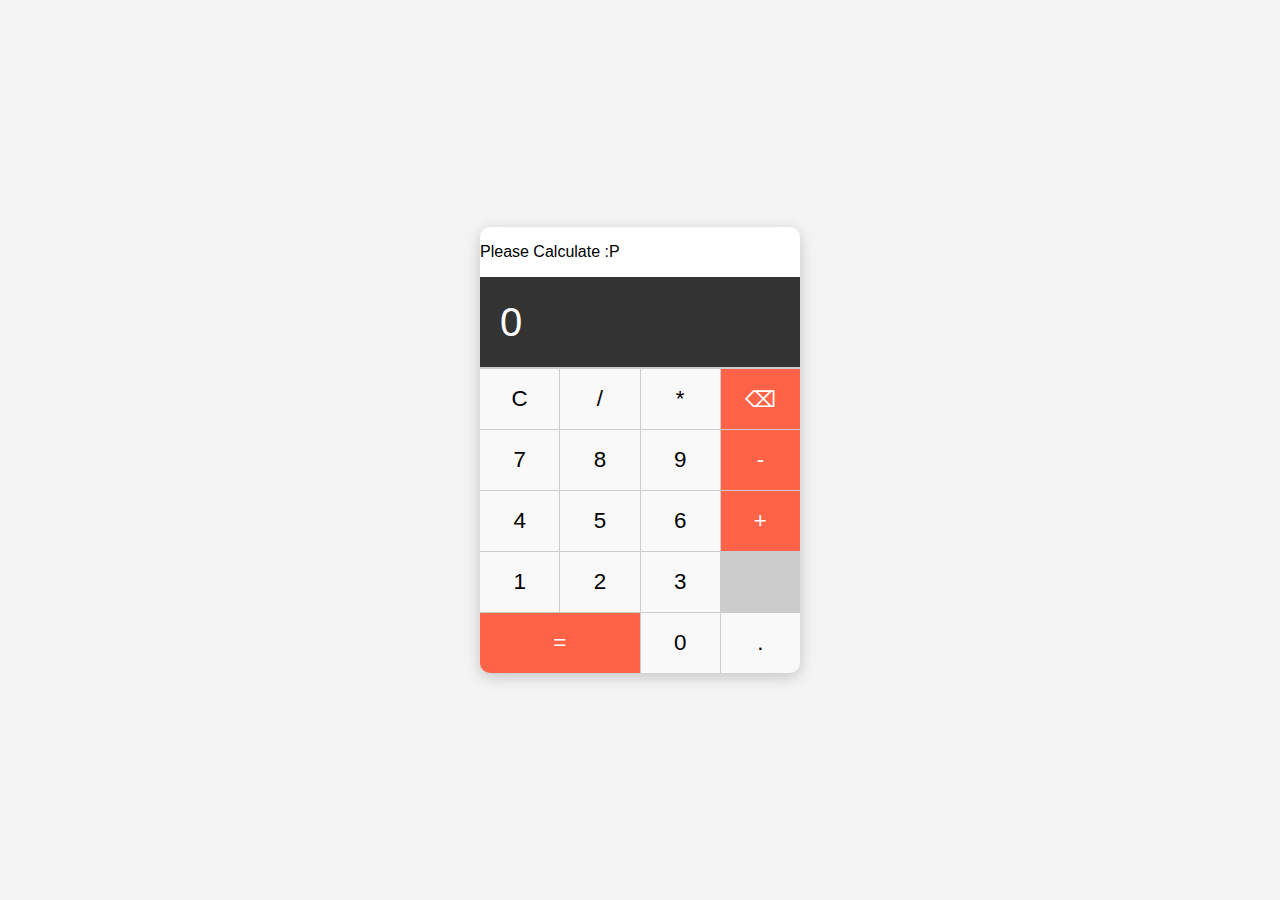
<file: Calc/index.html>
<!DOCTYPE html>
<html lang="en">
<head>
    <meta charset="UTF-8">
    <meta name="viewport" content="width=device-width, initial-scale=1.0">
    <title>Calculator</title>
    <link rel="stylesheet" href="style.css">
</head>
<body>
    <div class="calculator">
        <p class="msg">Please Calculate :P</p>
        <div class="display" id="display">
            <!-- <div  type="text" class="input" id="input" placeholder="Enter Input to Calculate">  </div> -->
        </div>
        <div class="buttons" id="buttons"></div>
    </div>
    <script src="script.js"></script>
</body>
</html>
</file>
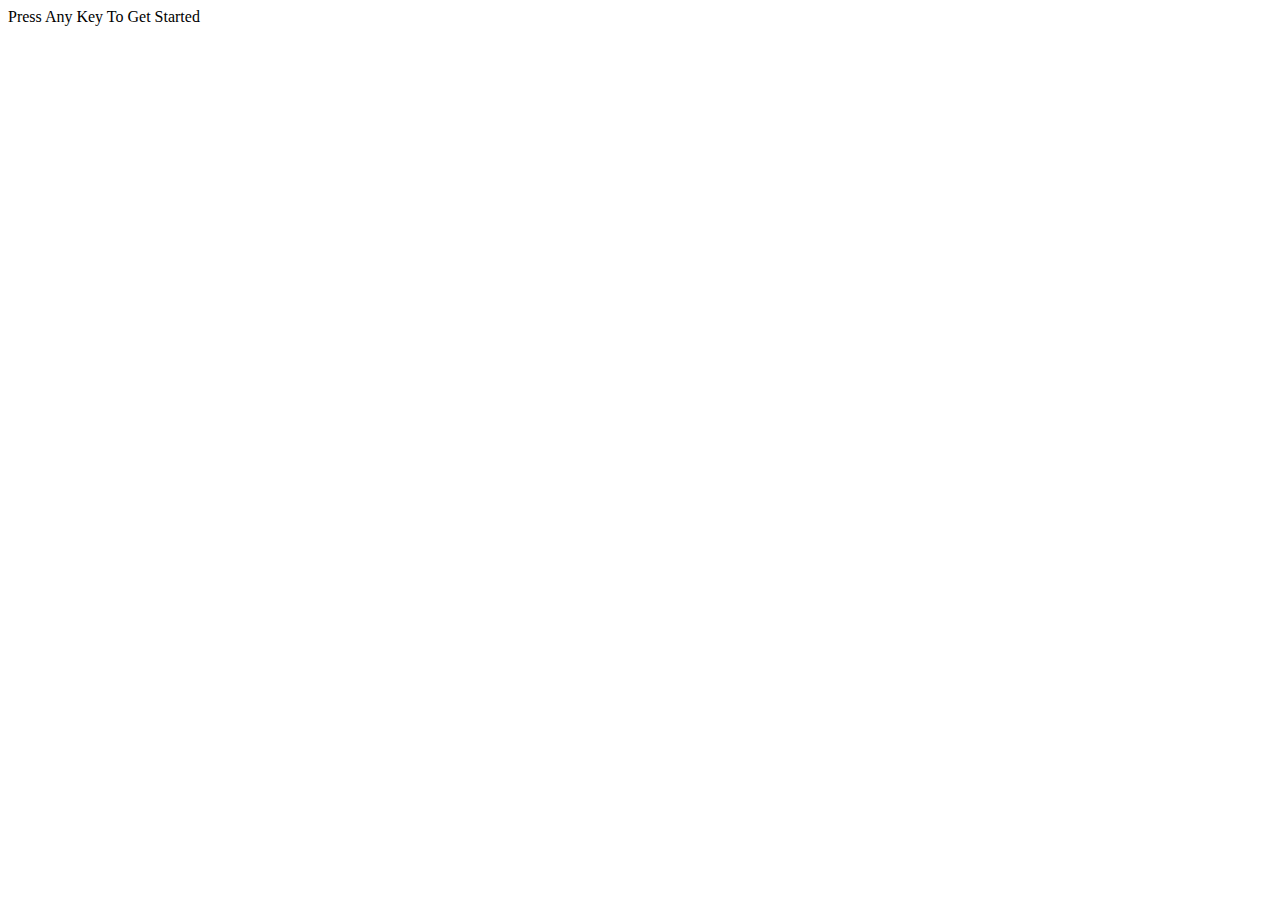
<file: KeyVisualiser/index.html>
<!DOCTYPE html>
<html lang="en">

<head>
    <meta charset="UTF-8">
    <meta name="viewport" content="width=device-width, initial-scale=1.0">
    <title>Document</title>
</head>

<body>
    <div id="result">Press Any Key To Get Started</div>

    <script>
        window.onload = () => {
            const cont = document.getElementById('result');
            const defaultText = "Press Any Key To Get Started"; 
    
            document.addEventListener('keydown', (e) => {
                cont.textContent = `Key pressed was: ${e.key}`;
                setTimeout(() => {
                    cont.textContent = defaultText;
                }, 2000);
            });
        };
    </script>
    
</body>

</html>
</file>
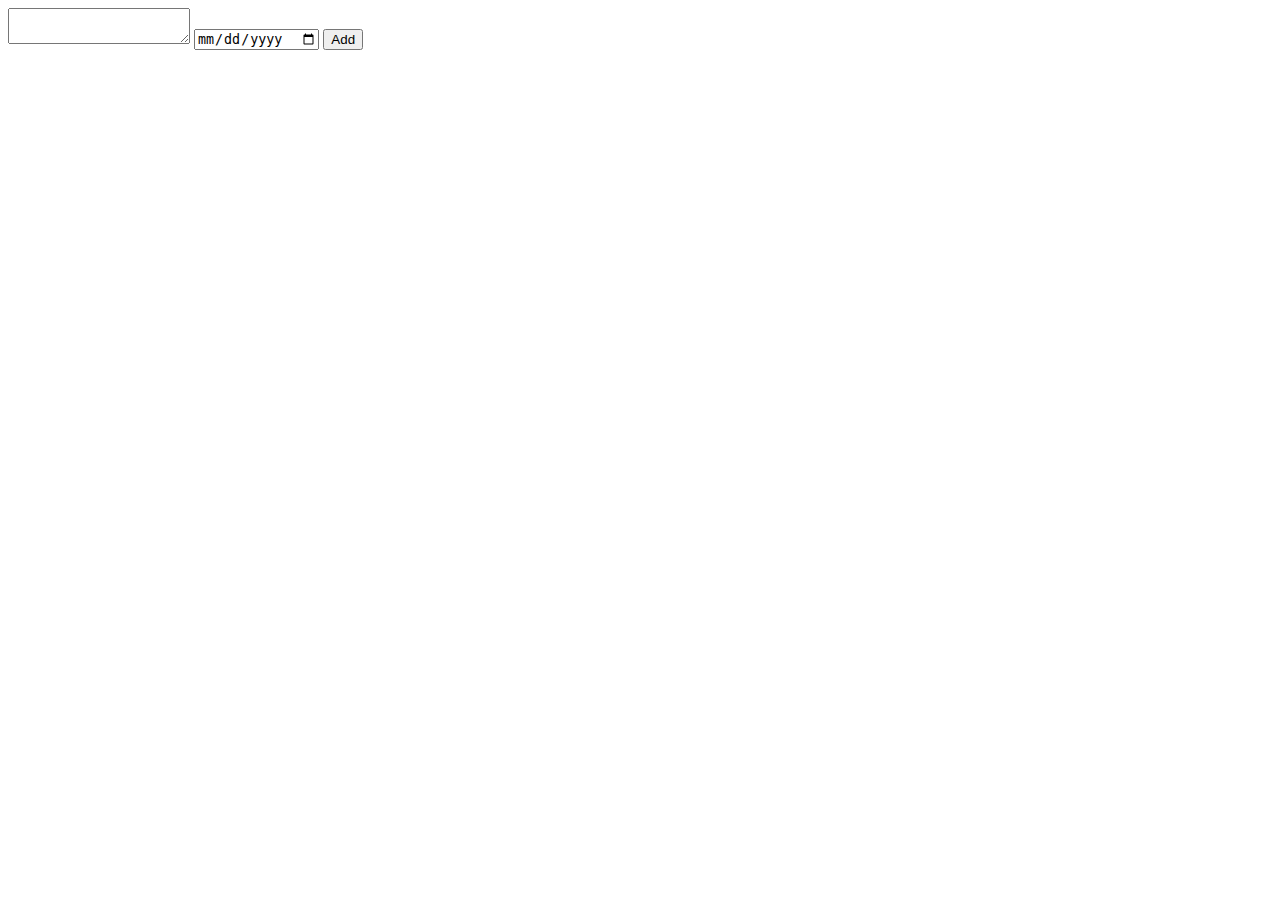
<file: notes/index.html>
<!DOCTYPE html>
<html lang="en">

<head>
    <meta charset="UTF-8">
    <meta name="viewport" content="width=device-width, initial-scale=1.0">
    <title>Document</title>
</head>

<body>
    <div class="note-container">
        <form id="noteForm">
            <textarea class="note" id="note-input"></textarea>
            <input type="date" name="" id="note-date">
            <button class="add-note" id="submit-btn">Add</button>
        </form>
        <div class="note-container" id="notesCont">

        </div>
    </div>
    <script src="script.js"></script>
</body>

</html>
</file>
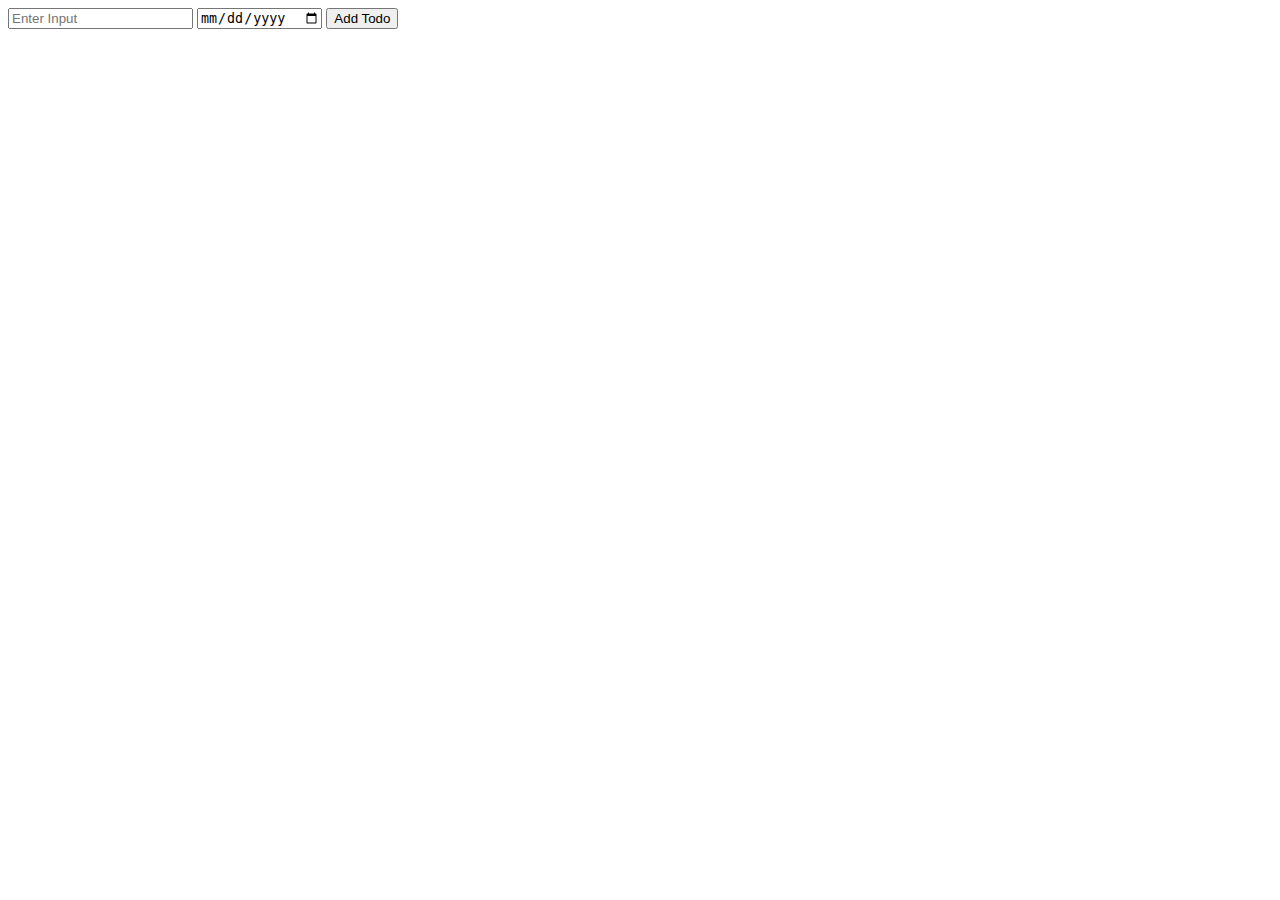
<file: todoProject/index.html>
<!DOCTYPE html>
<html lang="en">

<head>
    <meta charset="UTF-8">
    <meta name="viewport" content="width=device-width, initial-scale=1.0">
    <title>Document</title>
</head>

<body>
    <div>
        <form class="myForm" id="myForm">
            <input type="text" placeholder="Enter Input" id="todo-input">
            <input type="date" id="todo-date">
            <button id="submit-btn" type="submit">Add Todo</button>
        </form>
        <div class="todos-container" id="todos-container">

        </div>
    </div>
    <script src="script.js"></script>
</body>

</html>
</file>
<file: Calc/style.css>
body {
    font-family: Arial, sans-serif;
    display: flex;
    justify-content: center;
    align-items: center;
    height: 100vh;
    margin: 0;
    background-color: #f4f4f4;
}

.calculator {
    width: 320px;
    background: #fff;
    border-radius: 10px;
    box-shadow: 0 4px 15px rgba(0, 0, 0, 0.2);
    overflow: hidden;
}

.display {
    font-size: 2.5rem;
    padding: 15px 20px;
    text-align: right;
    background: #333;
    color: #fff;
    border-bottom: 2px solid #ccc;
    min-height: 60px; /* Ensures the display has sufficient height */
    display: flex;
    align-items: center; /* Vertically center text */
    word-wrap: break-word; /* Prevents overflow and wraps content */
    overflow-x: auto; /* Allows scrolling horizontally for long inputs */
}

.buttons {
    display: grid;
    grid-template-columns: repeat(4, 1fr);
    gap: 1px;
    background: #ccc;
}

.btn {
    font-size: 1.4rem;
    padding: 20px;
    background: #f9f9f9;
    border: none;
    cursor: pointer;
    outline: none;
    transition: background 0.2s ease, transform 0.1s ease;
    display: flex;
    justify-content: center;
    align-items: center;
    height: 60px;
}

.btn:hover {
    background: #e0e0e0;
    transform: scale(1.05);
}

.equal-btn {
    grid-column: span 2;
    background: #007BFF;
    color: white;
    border-radius: 0;
}

.equal-btn:hover {
    background: #0056b3;
}

.btn:nth-child(4n) {
    background: #ff6347; /* Highlighting operator buttons */
    color: white;
}

.btn:nth-child(4n):hover {
    background: #e5533d;
}
</file>
